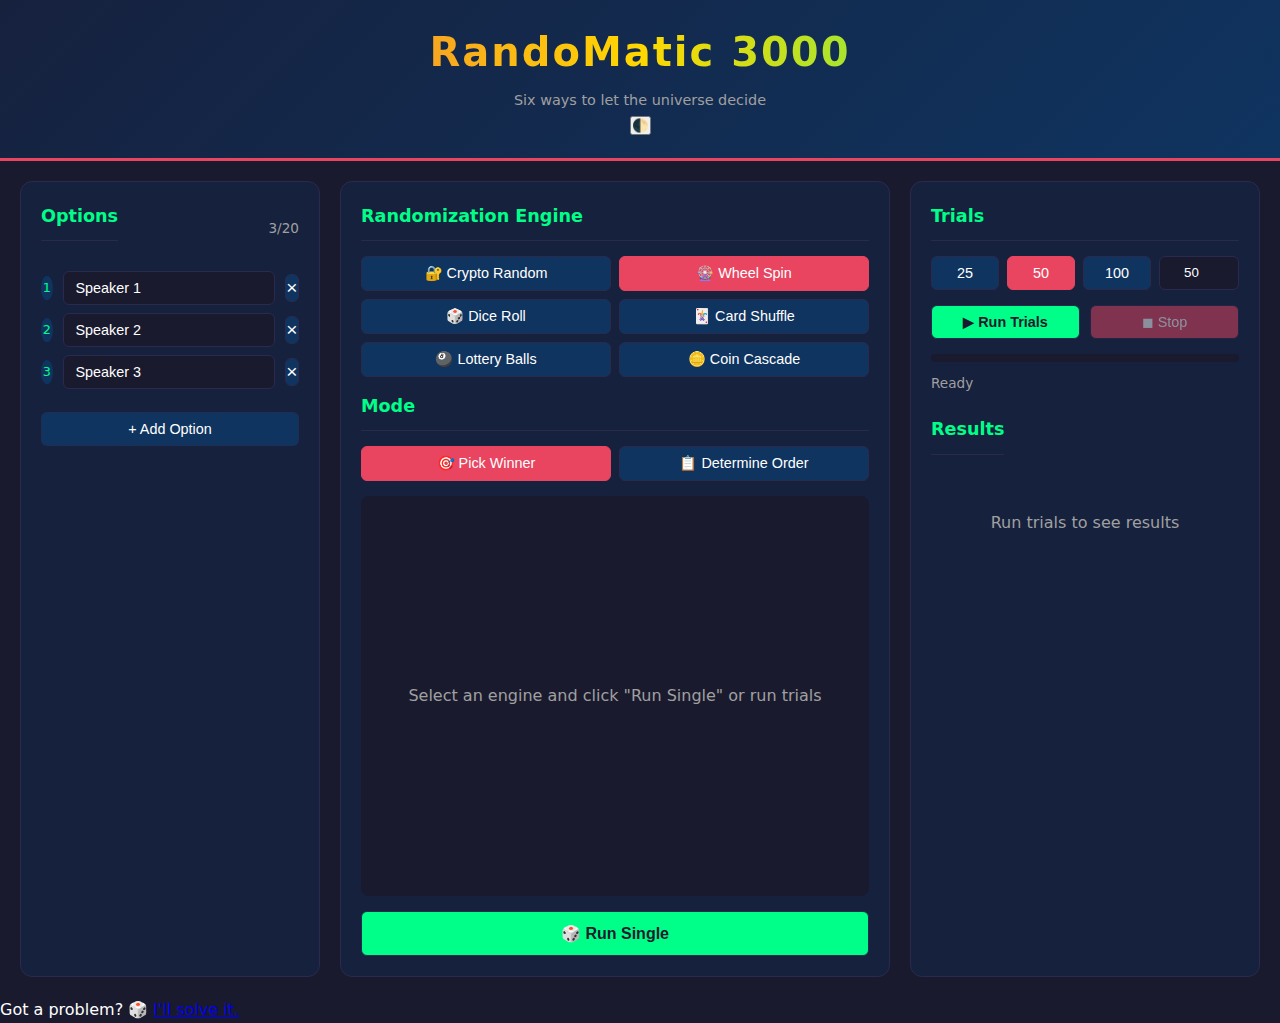
<file: index.html>
<!DOCTYPE html>
<html lang="en">
<head>
    <meta charset="UTF-8">
    <meta name="viewport" content="width=device-width, initial-scale=1.0">
    <title>RandoMatic 3000 - Let Chaos Decide</title>
    
    <!-- Primary Meta Tags -->
    <meta name="title" content="RandoMatic 3000 - Let Chaos Decide">
    <meta name="description" content="Spinning wheels, rolling dice, and cryptographic chaos. For when eeny meeny miny moe isn't dramatic enough.">
    <meta name="keywords" content="randomizer, random picker, wheel spinner, decision maker, random order generator, speaker order, lottery picker, dice roller, online tool, free">
    <meta name="author" content="Adam Tervort">
    <meta name="robots" content="index, follow">
    
    <!-- Canonical URL -->
    <link rel="canonical" href="https://randomatic3000.com/">
    
    <!-- Open Graph / Facebook -->
    <meta property="og:type" content="website">
    <meta property="og:url" content="https://randomatic3000.com/">
    <meta property="og:title" content="RandoMatic 3000 - Let Chaos Decide">
    <meta property="og:description" content="Spinning wheels, rolling dice, and cryptographic chaos. For when eeny meeny miny moe isn't dramatic enough.">
    <meta property="og:image" content="https://randomatic3000.com/og-image.png">
    <meta property="og:image:width" content="1200">
    <meta property="og:image:height" content="630">
    <meta property="og:image:alt" content="RandoMatic 3000 - Six ways to let the universe decide">
    <meta property="og:site_name" content="RandoMatic 3000">
    <meta property="og:locale" content="en_US">
    
    <!-- Twitter -->
    <meta name="twitter:card" content="summary_large_image">
    <meta name="twitter:url" content="https://randomatic3000.com/">
    <meta name="twitter:title" content="RandoMatic 3000 - Let Chaos Decide">
    <meta name="twitter:description" content="Spinning wheels, rolling dice, and cryptographic chaos. For when eeny meeny miny moe isn't dramatic enough.">
    <meta name="twitter:image" content="https://randomatic3000.com/og-image.png">
    <meta name="twitter:image:alt" content="RandoMatic 3000 - Six ways to let the universe decide">
    
    <!-- Structured Data for AI/Search Discovery -->
    <script type="application/ld+json">
    {
        "@context": "https://schema.org",
        "@type": "WebApplication",
        "name": "RandoMatic 3000",
        "url": "https://randomatic3000.com/",
        "description": "Free online randomization tool featuring six unique engines: spinning wheel, dice roll, card shuffle, lottery balls, coin cascade, and cryptographic random. Use it for making decisions, determining speaker order, picking winners, running games, and more.",
        "applicationCategory": "UtilitiesApplication",
        "operatingSystem": "Any",
        "browserRequirements": "Requires JavaScript. Works in all modern browsers.",
        "offers": {
            "@type": "Offer",
            "price": "0",
            "priceCurrency": "USD"
        },
        "featureList": [
            "Spinning wheel randomizer with animated visualization",
            "Dice roll simulator with 3D animation",
            "Card shuffle with deck visualization",
            "Lottery ball picker with tumbling animation",
            "Coin flip cascade for binary decisions",
            "Cryptographic random with Matrix-style visualization",
            "Run multiple trials (25, 50, 100+) for statistical analysis",
            "Two modes: Pick Winner or Determine Order",
            "Support for 2-20 options",
            "Mobile-friendly responsive design",
            "Dark and light mode themes"
        ],
        "screenshot": "https://randomatic3000.com/og-image.png",
        "author": {
            "@type": "Person",
            "name": "Adam Tervort",
            "url": "https://adamtervort.com"
        },
        "creator": {
            "@type": "Person",
            "name": "Adam Tervort",
            "url": "https://adamtervort.com"
        }
    }
    </script>
    
    <!-- Additional Structured Data: HowTo for common use case -->
    <script type="application/ld+json">
    {
        "@context": "https://schema.org",
        "@type": "HowTo",
        "name": "How to Randomly Determine Speaker Order",
        "description": "Use RandoMatic 3000 to fairly determine speaking order for meetings, presentations, or any group activity.",
        "step": [
            {
                "@type": "HowToStep",
                "position": 1,
                "name": "Enter participant names",
                "text": "Add each speaker's name as an option (supports 2-20 participants)"
            },
            {
                "@type": "HowToStep",
                "position": 2,
                "name": "Select randomization engine",
                "text": "Choose from wheel spin, dice roll, cards, lottery balls, coins, or crypto random"
            },
            {
                "@type": "HowToStep",
                "position": 3,
                "name": "Choose Determine Order mode",
                "text": "Select 'Determine Order' to get a complete ranked list"
            },
            {
                "@type": "HowToStep",
                "position": 4,
                "name": "Run the randomizer",
                "text": "Click Run Single for one result, or run multiple trials for consensus"
            }
        ],
        "tool": {
            "@type": "HowToTool",
            "name": "RandoMatic 3000"
        }
    }
    </script>
    
    <!-- Fonts and Styles -->
    <link rel="preconnect" href="https://fonts.googleapis.com">
    <link rel="preconnect" href="https://fonts.gstatic.com" crossorigin>
    <link href="https://fonts.googleapis.com/css2?family=Righteous&family=Roboto:wght@400;700&display=swap" rel="stylesheet">
    <link rel="icon" href="favicon.svg" type="image/svg+xml">
    <link rel="apple-touch-icon" href="favicon.svg">
    <link rel="stylesheet" href="css/styles.css">
</head>
<body>
    <header class="header">
        <div class="header-content">
            <h1>RandoMatic 3000</h1>
            <p class="tagline">Six ways to let the universe decide</p>
            <div class="theme-toggle-wrapper">
                <button class="theme-toggle" id="theme-toggle" aria-label="Toggle Dark Mode">
                    🌓
                </button>
            </div>
        </div>
    </header>
    
    <main class="main-container">
        <!-- Left Panel: Options -->
        <div class="panel" id="options-panel">
            <!-- Rendered by OptionsManager -->
        </div>
        
        <!-- Center Panel: Visualization -->
        <div class="panel viz-panel">
            <h3>Randomization Engine</h3>
            <div id="engine-selector">
                <!-- Rendered by app -->
            </div>
            
            <h3>Mode</h3>
            <div id="mode-selector">
                <!-- Rendered by app -->
            </div>
            
            <div id="visualization">
                <p style="color: var(--text-secondary);">Select an engine and click "Run Single" or run trials</p>
            </div>
            
            <button class="btn btn-run" id="single-run">🎲 Run Single</button>
        </div>
        
        <!-- Right Panel: Trials & Results -->
        <div class="panel">
            <div id="trials-panel">
                <!-- Rendered by TrialRunner -->
            </div>
            
            <div id="results-panel" style="margin-top: 20px;">
                <!-- Rendered by ResultsDisplay -->
            </div>
        </div>
    </main>
    
    <footer class="site-footer">
        <p>
            Got a problem? 🎲 <a href="https://adamtervort.com" target="_blank" rel="noopener">I'll solve it.</a>
        </p>
    </footer>
    
    <!-- Scripts -->
    <script src="js/engines/base.js"></script>
    <script src="js/engines/crypto.js"></script>
    <script src="js/engines/wheel.js"></script>
    <script src="js/engines/dice.js"></script>
    <script src="js/engines/cards.js"></script>
    <script src="js/engines/lottery.js"></script>
    <script src="js/engines/coins.js"></script>
    <script src="js/ui/options.js"></script>
    <script src="js/ui/trials.js"></script>
    <script src="js/ui/results.js"></script>
    <script src="js/app.js"></script>
</body>
</html>
</file>
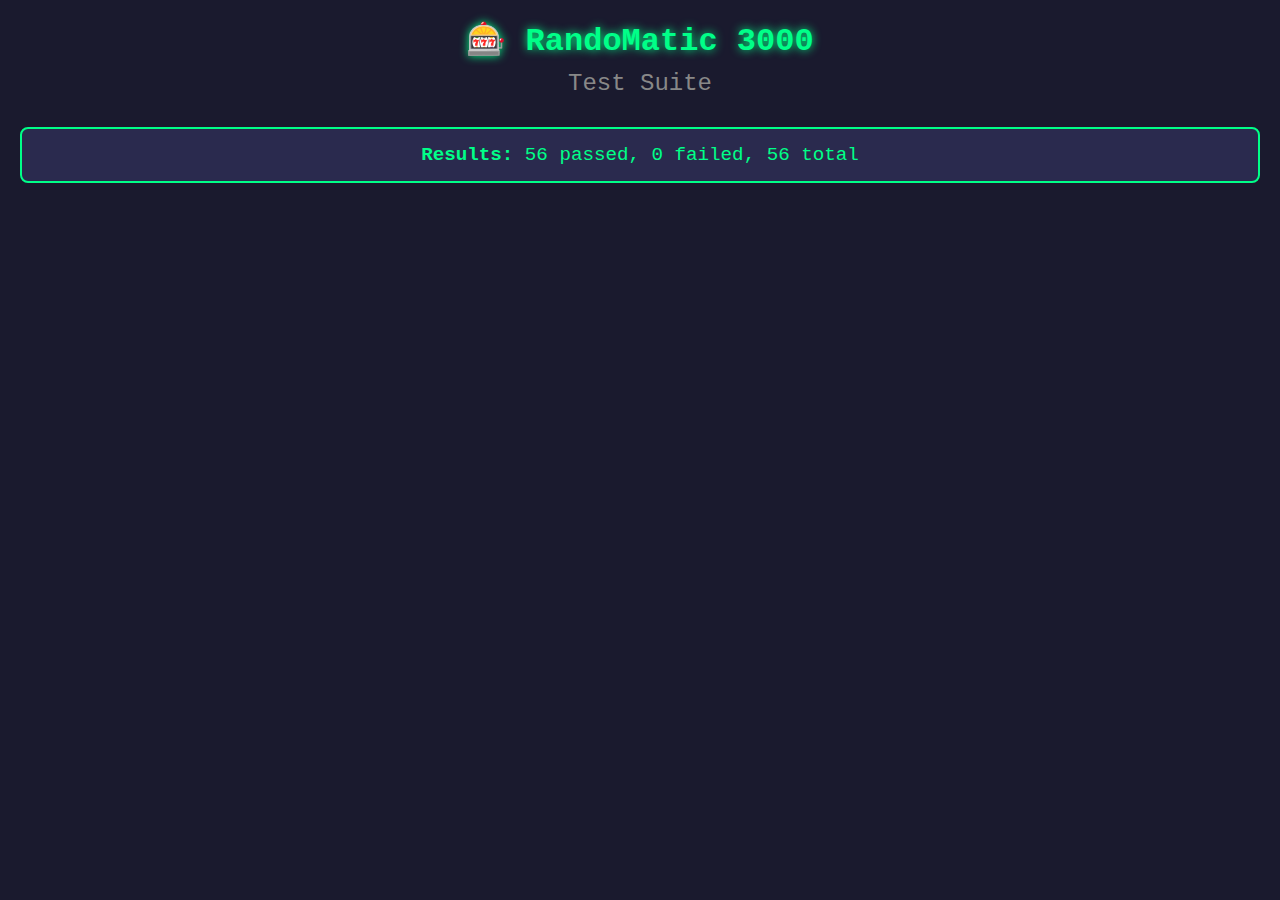
<file: tests/index.html>
<!DOCTYPE html>
<html lang="en">
<head>
    <meta charset="UTF-8">
    <meta name="viewport" content="width=device-width, initial-scale=1.0">
    <title>RandoMatic 3000 - Test Suite</title>
    <style>
        * {
            box-sizing: border-box;
            margin: 0;
            padding: 0;
        }
        
        body {
            font-family: 'Courier New', monospace;
            background: #1a1a2e;
            color: #eee;
            padding: 20px;
            min-height: 100vh;
        }
        
        h1 {
            color: #00ff88;
            text-align: center;
            margin-bottom: 10px;
            text-shadow: 0 0 10px #00ff88;
        }
        
        h2 {
            color: #888;
            text-align: center;
            font-weight: normal;
            margin-bottom: 30px;
        }
        
        #test-summary {
            background: #2a2a4e;
            padding: 15px 25px;
            border-radius: 8px;
            text-align: center;
            margin-bottom: 20px;
            font-size: 1.2em;
        }
        
        #test-summary.all-passed {
            border: 2px solid #00ff88;
            color: #00ff88;
        }
        
        #test-summary.has-failures {
            border: 2px solid #ff4466;
            color: #ff4466;
        }
        
        #test-results {
            max-width: 800px;
            margin: 0 auto;
        }
        
        .test-result {
            padding: 10px 15px;
            margin: 5px 0;
            border-radius: 4px;
            display: flex;
            align-items: center;
            gap: 10px;
        }
        
        .test-result.passed {
            background: rgba(0, 255, 136, 0.1);
            border-left: 3px solid #00ff88;
        }
        
        .test-result.failed {
            background: rgba(255, 68, 102, 0.1);
            border-left: 3px solid #ff4466;
        }
        
        .test-result .status {
            font-size: 1.2em;
        }
        
        .test-result .name {
            flex: 1;
        }
        
        .test-result .error {
            color: #ff4466;
            font-size: 0.9em;
            display: block;
            margin-top: 5px;
        }
        
        .loading {
            text-align: center;
            padding: 40px;
            color: #666;
        }
    </style>
</head>
<body>
    <h1>🎰 RandoMatic 3000</h1>
    <h2>Test Suite</h2>
    
    <div id="test-summary">Running tests...</div>
    <div id="test-results">
        <div class="loading">Loading test modules...</div>
    </div>
    
    <script src="test-framework.js"></script>
    <script src="../js/engines/base.js"></script>
    <script src="../js/engines/crypto.js"></script>
    <script src="../js/engines/wheel.js"></script>
    <script src="../js/engines/dice.js"></script>
    <script src="../js/engines/cards.js"></script>
    <script src="../js/engines/lottery.js"></script>
    <script src="../js/engines/coins.js"></script>
    <script src="engines/base.test.js"></script>
    <script src="engines/crypto.test.js"></script>
    <script src="engines/wheel.test.js"></script>
    <script src="engines/dice.test.js"></script>
    <script src="engines/cards.test.js"></script>
    <script src="engines/lottery.test.js"></script>
    <script src="engines/coins.test.js"></script>
    <script>
        document.getElementById('test-results').innerHTML = '';
        TestRunner.summary();
    </script>
</body>
</html>
</file>
<file: css/styles.css>
/* RandoMatic 3000 - Retro-styled randomization playground */

:root {
    --bg-primary: #1a1a2e;
    --bg-secondary: #16213e;
    --bg-tertiary: #0f3460;
    --accent-primary: #e94560;
    --accent-secondary: #00ff88;
    --accent-tertiary: #ffd700;
    --text-primary: #ffffff;
    --text-secondary: #a0a0a0;
    --border-color: #2a2a4e;
}

* {
    box-sizing: border-box;
    margin: 0;
    padding: 0;
}

body {
    font-family: 'Segoe UI', system-ui, sans-serif;
    background: var(--bg-primary);
    color: var(--text-primary);
    min-height: 100vh;
    line-height: 1.6;
}

/* Header */
.header {
    background: linear-gradient(135deg, var(--bg-secondary), var(--bg-tertiary));
    padding: 20px;
    text-align: center;
    border-bottom: 3px solid var(--accent-primary);
}

.header h1 {
    font-size: 2.5rem;
    font-weight: 800;
    background: linear-gradient(90deg, var(--accent-primary), var(--accent-tertiary), var(--accent-secondary));
    -webkit-background-clip: text;
    -webkit-text-fill-color: transparent;
    background-clip: text;
    text-shadow: none;
    letter-spacing: 2px;
}

.header .tagline {
    color: var(--text-secondary);
    font-size: 0.9rem;
    margin-top: 5px;
}

/* Main Layout */
.main-container {
    display: grid;
    grid-template-columns: 300px 1fr 350px;
    gap: 20px;
    padding: 20px;
    max-width: 1600px;
    margin: 0 auto;
}

@media (max-width: 1200px) {
    .main-container {
        grid-template-columns: 1fr;
    }
}

/* Panels */
.panel {
    background: var(--bg-secondary);
    border-radius: 12px;
    padding: 20px;
    border: 1px solid var(--border-color);
}

.panel h3 {
    color: var(--accent-secondary);
    font-size: 1.1rem;
    margin-bottom: 15px;
    padding-bottom: 10px;
    border-bottom: 1px solid var(--border-color);
}

/* Buttons */
.btn {
    background: var(--bg-tertiary);
    color: var(--text-primary);
    border: 1px solid var(--border-color);
    padding: 8px 16px;
    border-radius: 6px;
    cursor: pointer;
    font-size: 0.9rem;
    transition: all 0.2s;
}

.btn:hover:not(:disabled) {
    background: var(--accent-primary);
    border-color: var(--accent-primary);
}

.btn:disabled {
    opacity: 0.5;
    cursor: not-allowed;
}

.btn.active {
    background: var(--accent-primary);
    border-color: var(--accent-primary);
}

.btn-run {
    background: var(--accent-secondary);
    color: var(--bg-primary);
    font-weight: bold;
}

.btn-run:hover:not(:disabled) {
    background: #00cc6a;
}

.btn-stop {
    background: var(--accent-primary);
}

/* Engine Selector */
#engine-selector {
    display: flex;
    flex-wrap: wrap;
    gap: 8px;
    margin-bottom: 15px;
}

.btn-engine {
    flex: 1 1 calc(50% - 4px);
    min-width: 120px;
}

/* Mode Selector */
#mode-selector {
    display: flex;
    gap: 8px;
    margin-bottom: 15px;
}

.btn-mode {
    flex: 1;
}

/* Options Panel */
.options-header {
    display: flex;
    justify-content: space-between;
    align-items: center;
    margin-bottom: 15px;
}

.option-count {
    color: var(--text-secondary);
    font-size: 0.85rem;
}

.options-list {
    max-height: 300px;
    overflow-y: auto;
    margin-bottom: 15px;
}

.option-row {
    display: flex;
    align-items: center;
    gap: 10px;
    margin-bottom: 8px;
}

.option-number {
    width: 24px;
    height: 24px;
    background: var(--bg-tertiary);
    border-radius: 50%;
    display: flex;
    align-items: center;
    justify-content: center;
    font-size: 0.8rem;
    color: var(--accent-secondary);
}

.option-input {
    flex: 1;
    background: var(--bg-primary);
    border: 1px solid var(--border-color);
    color: var(--text-primary);
    padding: 8px 12px;
    border-radius: 6px;
    font-size: 0.9rem;
}

.option-input:focus {
    outline: none;
    border-color: var(--accent-secondary);
}

.btn-remove {
    width: 28px;
    height: 28px;
    padding: 0;
    font-size: 1.2rem;
    line-height: 1;
}

.btn-add {
    width: 100%;
    border-style: dashed;
}

/* Trials Panel */
.trial-presets {
    display: flex;
    gap: 8px;
    margin-bottom: 15px;
}

.btn-preset {
    flex: 1;
}

.trial-custom {
    width: 80px;
    background: var(--bg-primary);
    border: 1px solid var(--border-color);
    color: var(--text-primary);
    padding: 8px;
    border-radius: 6px;
    text-align: center;
}

.trial-controls {
    display: flex;
    gap: 10px;
    margin-bottom: 15px;
}

.trial-controls .btn {
    flex: 1;
}

.progress-bar {
    height: 8px;
    background: var(--bg-primary);
    border-radius: 4px;
    overflow: hidden;
    margin-bottom: 8px;
}

.progress-fill {
    height: 100%;
    background: linear-gradient(90deg, var(--accent-secondary), var(--accent-tertiary));
    width: 0;
    transition: width 0.1s;
}

.progress-text {
    font-size: 0.85rem;
    color: var(--text-secondary);
}

/* Visualization Area */
.viz-panel {
    display: flex;
    flex-direction: column;
}

#visualization {
    flex: 1;
    min-height: 400px;
    background: var(--bg-primary);
    border-radius: 8px;
    display: flex;
    align-items: center;
    justify-content: center;
    position: relative;
    overflow: hidden;
}

#single-run {
    margin-top: 15px;
    padding: 12px;
    font-size: 1rem;
}

/* Results Panel */
.results-header {
    display: flex;
    justify-content: space-between;
    align-items: center;
}

.btn-clear {
    font-size: 0.8rem;
    padding: 4px 10px;
}

.no-results {
    color: var(--text-secondary);
    text-align: center;
    padding: 40px 20px;
}

.results-bars {
    margin: 15px 0;
}

.result-row {
    margin-bottom: 12px;
}

.result-label {
    display: flex;
    align-items: center;
    gap: 8px;
    margin-bottom: 4px;
    font-size: 0.9rem;
}

.medal {
    font-size: 1rem;
}

.result-bar-container {
    position: relative;
    height: 24px;
    background: var(--bg-primary);
    border-radius: 4px;
    overflow: hidden;
}

.result-bar {
    height: 100%;
    background: linear-gradient(90deg, var(--accent-primary), var(--accent-tertiary));
    transition: width 0.3s;
}

.result-count {
    position: absolute;
    right: 8px;
    top: 50%;
    transform: translateY(-50%);
    font-size: 0.8rem;
    color: var(--text-primary);
}

.results-summary {
    background: var(--bg-primary);
    padding: 15px;
    border-radius: 8px;
    font-size: 0.9rem;
    margin-top: 15px;
}

/* Position Results Table */
.position-results {
    margin-top: 20px;
}

.position-results h4 {
    color: var(--accent-tertiary);
    margin-bottom: 10px;
}

.position-table {
    width: 100%;
    border-collapse: collapse;
    font-size: 0.85rem;
}

.position-table th,
.position-table td {
    padding: 8px;
    text-align: center;
    border: 1px solid var(--border-color);
}

.position-table th {
    background: var(--bg-tertiary);
    color: var(--accent-secondary);
}

.position-table td:first-child {
    text-align: left;
}

.suggested-order {
    margin-top: 15px;
    padding: 12px;
    background: var(--bg-tertiary);
    border-radius: 6px;
    border-left: 3px solid var(--accent-secondary);
}

/* Engine Visualizations */

/* Crypto Matrix */
.viz-crypto {
    width: 100%;
    height: 100%;
    background: #000;
}

.viz-crypto canvas {
    width: 100%;
    height: 100%;
}

/* Wheel */
.viz-wheel {
    width: 100%;
    height: 100%;
    display: flex;
    align-items: center;
    justify-content: center;
}

/* Dice */
.viz-dice {
    width: 100%;
    height: 100%;
    display: flex;
    align-items: center;
    justify-content: center;
}

.dice-wrapper {
    display: flex;
    flex-direction: column;
    align-items: center;
    gap: 20px;
}

.die {
    width: 80px;
    height: 80px;
    background: white;
    border-radius: 12px;
    box-shadow: 0 4px 12px rgba(0,0,0,0.3);
    transition: transform 0.1s;
}

.die-face {
    display: grid;
    grid-template-columns: repeat(3, 1fr);
    gap: 4px;
    padding: 12px;
    height: 100%;
}

.die-cell {
    border-radius: 50%;
}

.die-cell.dot {
    background: #1a1a2e;
}

.dice-result {
    font-size: 1.5rem;
    font-weight: bold;
    color: var(--accent-secondary);
    margin-top: 20px;
}

/* Cards */
.viz-cards {
    width: 100%;
    height: 100%;
    position: relative;
}

.card-deck {
    position: relative;
    width: 100%;
    height: 100%;
}

.card {
    position: absolute;
    width: 80px;
    height: 120px;
    perspective: 1000px;
    transition: all 0.3s ease-out;
    cursor: pointer;
}

.card-inner {
    width: 100%;
    height: 100%;
    position: relative;
}

.card-front {
    position: absolute;
    width: 100%;
    height: 100%;
    background: white;
    border-radius: 8px;
    display: flex;
    flex-direction: column;
    align-items: center;
    justify-content: center;
    box-shadow: 0 2px 8px rgba(0,0,0,0.2);
}

.card-suit {
    font-size: 2rem;
}

.card-label {
    font-size: 0.7rem;
    color: #333;
    margin-top: 5px;
    text-align: center;
    padding: 0 5px;
}

.card-back {
    position: absolute;
    width: 100%;
    height: 100%;
    background: linear-gradient(135deg, #e94560, #0f3460);
    border-radius: 8px;
    backface-visibility: hidden;
}

.card.winner {
    box-shadow: 0 0 20px var(--accent-secondary);
}

/* Lottery */
.viz-lottery {
    width: 100%;
    height: 100%;
    position: relative;
}

.lottery-machine {
    position: relative;
    width: 100%;
    height: 100%;
    background: radial-gradient(circle at center, var(--bg-tertiary), var(--bg-primary));
    border-radius: 50%;
    overflow: hidden;
}

.lottery-ball {
    position: absolute;
    width: 50px;
    height: 50px;
    border-radius: 50%;
    display: flex;
    align-items: center;
    justify-content: center;
    font-weight: bold;
    font-size: 1.2rem;
    color: white;
    text-shadow: 1px 1px 2px rgba(0,0,0,0.3);
    box-shadow: inset -5px -5px 15px rgba(0,0,0,0.3), 
                inset 5px 5px 15px rgba(255,255,255,0.2);
    transition: all 0.05s;
}

.lottery-ball.winner {
    box-shadow: 0 0 30px var(--accent-tertiary);
}

.ball-label {
    position: absolute;
    bottom: -30px;
    left: 50%;
    transform: translateX(-50%);
    white-space: nowrap;
    font-size: 0.9rem;
    color: var(--text-primary);
}

/* Coins */
.viz-coins {
    width: 100%;
    height: 100%;
    display: flex;
    align-items: center;
    justify-content: center;
}

.coins-wrapper {
    display: flex;
    flex-direction: column;
    align-items: center;
    gap: 20px;
}

.coin-container {
    perspective: 1000px;
}

.coin {
    width: 60px;
    height: 60px;
}

.coin-inner {
    width: 100%;
    height: 100%;
    position: relative;
    transform-style: preserve-3d;
    transition: transform 0.08s linear;
}

.coin-front,
.coin-back {
    position: absolute;
    width: 100%;
    height: 100%;
    border-radius: 50%;
    display: flex;
    align-items: center;
    justify-content: center;
    font-size: 1.5rem;
    font-weight: bold;
    backface-visibility: hidden;
}

.coin-front {
    background: linear-gradient(135deg, #ffd700, #ffec8b);
    color: #8b6914;
    box-shadow: inset 0 0 20px rgba(0,0,0,0.1);
}

.coin-back {
    background: linear-gradient(135deg, #c0c0c0, #e8e8e8);
    color: #666;
    transform: rotateY(180deg);
    box-shadow: inset 0 0 20px rgba(0,0,0,0.1);
}

.coin.flipping .coin-inner {
    animation: none;
}

.coin.done {
    opacity: 1;
}

.coins-result {
    text-align: center;
    margin-top: 20px;
}

.coins-result .binary {
    font-size: 1.5rem;
    color: var(--accent-tertiary);
    margin-bottom: 10px;
    letter-spacing: 10px;
}

.coins-result .winner {
    font-size: 1.3rem;
    color: var(--accent-secondary);
    font-weight: bold;
}

/* Order Result Overlay */
.order-result {
    position: absolute;
    bottom: 20px;
    left: 50%;
    transform: translateX(-50%);
    background: rgba(0,0,0,0.8);
    padding: 12px 24px;
    border-radius: 8px;
    color: var(--accent-secondary);
    font-size: 1.1rem;
    white-space: nowrap;
}

/* Scrollbar */
::-webkit-scrollbar {
    width: 8px;
}

::-webkit-scrollbar-track {
    background: var(--bg-primary);
}

::-webkit-scrollbar-thumb {
    background: var(--border-color);
    border-radius: 4px;
}

::-webkit-scrollbar-thumb:hover {
    background: var(--accent-primary);
}
</file>
